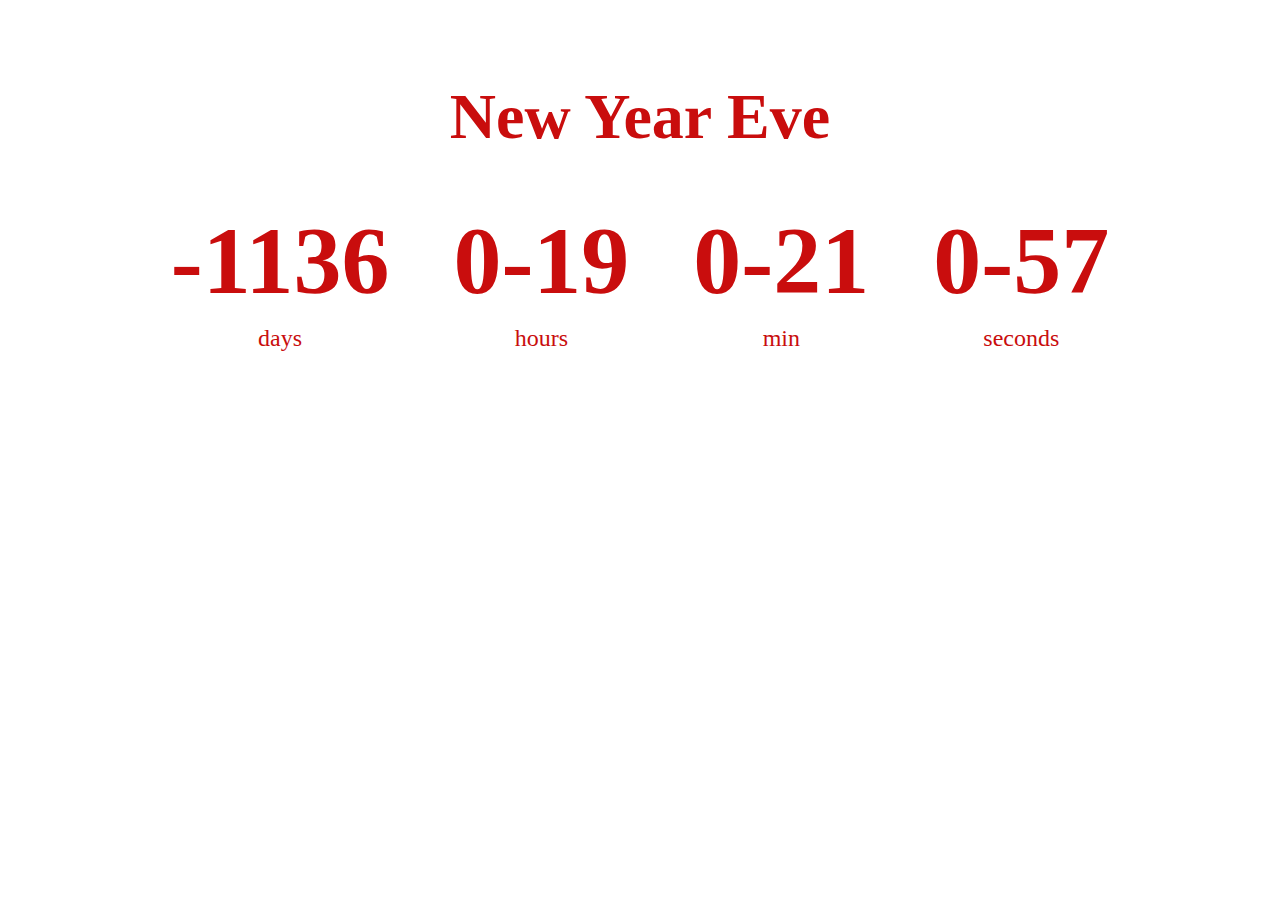
<file: countdown-timer/index.html>
<!DOCTYPE html>
<html lang="en">
<head>
    <meta charset="UTF-8">
    <meta http-equiv="X-UA-Compatible" content="IE=edge">
    <meta name="viewport" content="width=device-width, initial-scale=1.0">
    <title>Count Timer</title>
    <link rel="stylesheet" href="style.css">
    <script src="script.js" defer></script>
</head>
<body>
    <h1>New Year Eve</h1>
    <div class="countdown-container">
        <div class="countdown-el days-c">
            <p class="big-text" id="days">0</p>
            <span>days</span>
        </div>
        <div class="countdown-el hours-c">
            <p class="big-text" id="hours">
            0</p>
            <span>hours</span>
        </div>
        <div class="countdown-el min-c">
            <p class="big-text" id="min">
            0</p>
            <span>min</span>
        </div>
        <div class="countdown-el seconds-c">
            <p class="big-text" id="seconds">
            0</p>
            <span>seconds</span>
        </div>
    </div>
</body>
</html>
</file>
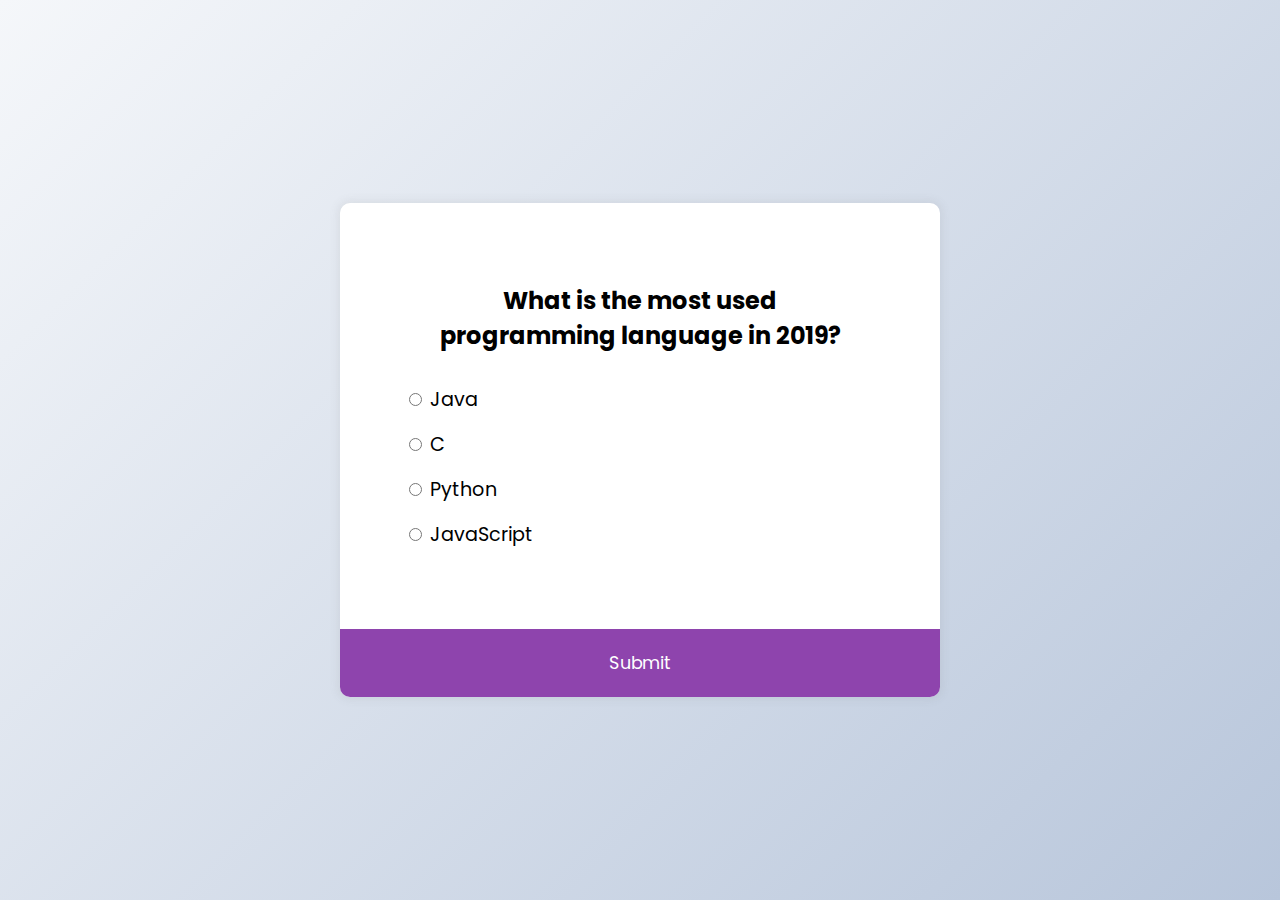
<file: quiz-app/index.html>
<!DOCTYPE html>
<html lang="en">
    <head>
        <meta charset="UTF-8" />
        <meta name="viewport" content="width=device-width, initial-scale=1.0" />
        <title>Quiz App</title>
        <link rel="stylesheet" href="style.css" />
        <script src="script.js" defer></script>
    </head>
    <body>
        <div class="quiz-container" id="quiz">
            <div class="quiz-header">
                <h2 id="question">Question text</h2>
                <ul>
                    <li>
                        <input
                            type="radio"
                            id="a"
                            name="answer"
                            class="answer"
                        />
                        <label id="a_text" for="a">Question</label>
                    </li>
                    <li>
                        <input
                            type="radio"
                            id="b"
                            name="answer"
                            class="answer"
                        />
                        <label id="b_text" for="b">Question</label>
                    </li>
                    <li>
                        <input
                            type="radio"
                            id="c"
                            name="answer"
                            class="answer"
                        />
                        <label id="c_text" for="c">Question</label>
                    </li>
                    <li>
                        <input
                            type="radio"
                            id="d"
                            name="answer"
                            class="answer"
                        />
                        <label id="d_text" for="d">Question</label>
                    </li>
                </ul>
            </div>
            <button id="submit">Submit</button>
        </div>
    </body>
</html>
</file>
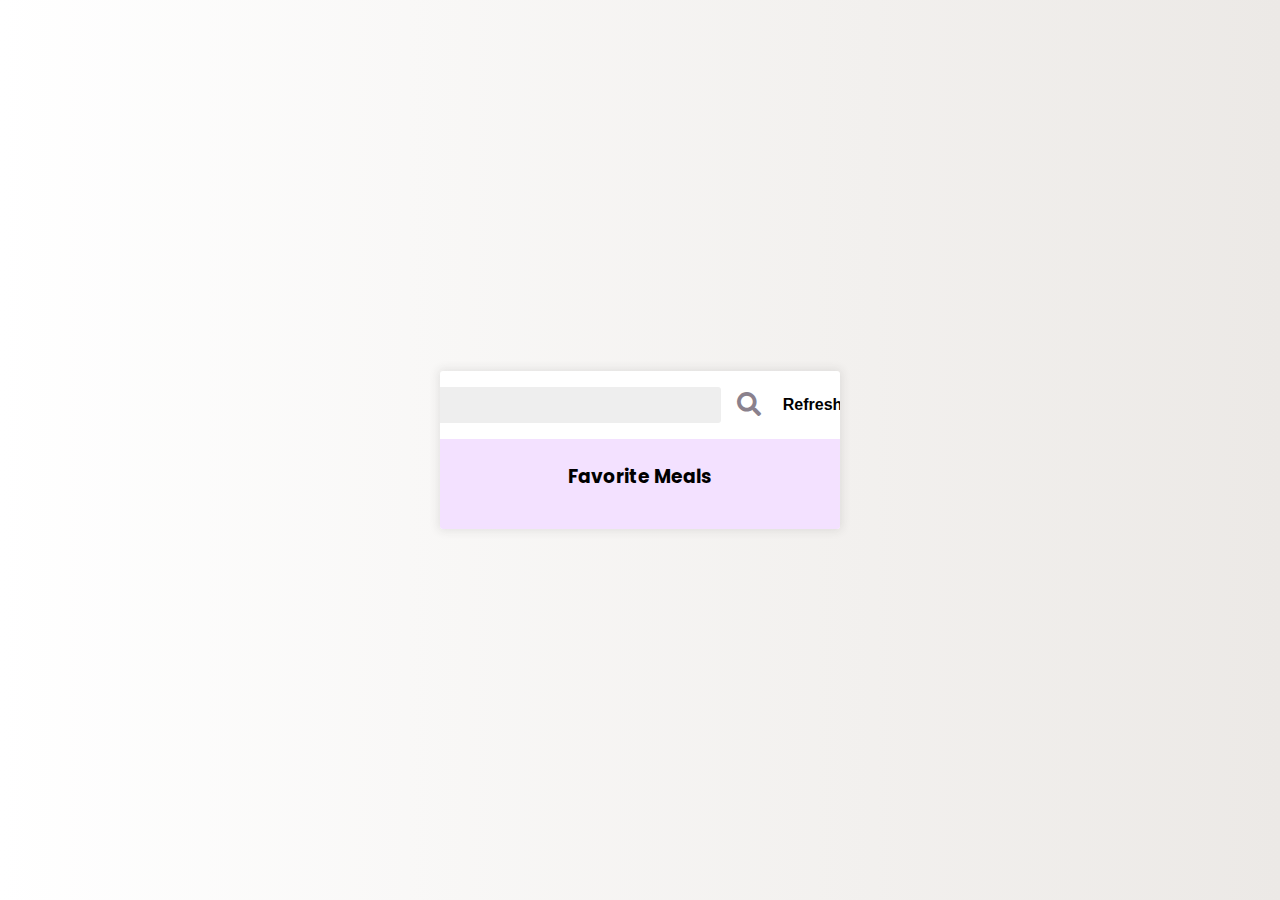
<file: recipe-app/index.html>
<!DOCTYPE html>
<html lang="en">
    <head>
        <meta charset="UTF-8" />
        <meta name="viewport" content="width=device-width, initial-scale=1.0" />
        <title>Recipes App</title>
        <link
            rel="stylesheet"
            href="https://cdnjs.cloudflare.com/ajax/libs/font-awesome/5.14.0/css/all.min.css"
        />
        <link rel="stylesheet" href="style.css" />
        <script src="script.js" defer></script>
    </head>
    <body>
        <div class="mobile-container">
            <header>
                <input type="text" id="search-term" />
                <button id="search"><i class="fas fa-search"></i></button>
                <button onclick="location.reload()" style="color: black; font-weight: bold; font-size: 1rem;">Refresh</button>
            </header>
            <div class="fav-container">
                <h3>Favorite Meals</h3>
                <ul class="fav-meals" id="fav-meals"></ul>
            </div>
            <div class="meals" id="meals"></div>
        </div>

        <div class="popup-container hidden" id="meal-popup">
            <div class="popup">
                <button id="close-popup" class="close-popup">
                    <i class="fas fa-times"></i>
                </button>
                <div class="meal-info" id="meal-info"></div>
            </div>
        </div>
    </body>
</html>
</file>
<file: countdown-timer/style.css>
@import url('https://fonts.googleapis.com/css2?family=Source+Sans+Pro&display=swap');

*{
    box-sizing: border-box;

}
body{
    background-image: url(https://www.sciencenewsforstudents.org/wp-content/uploads/2021/02/1030_LL_snow.jpg) ;
    font-family: 'Source+Sans+Pro';
    margin: 0;
    min-height: 100vh;
    background-size: cover;
    background-position:center center;
    color: rgb(201, 13, 13);
    display: flex;
    flex-direction: column;
    align-items: center;
    

}
.countdown-container{
    display: flex;
    flex-wrap: wrap;
    align-items: center;
    justify-content: center;
}
h1{
    font-size: 4rem;
    margin-top: 5rem;
}
.big-text{
    font-size: 6rem;
    line-height: 1;
    margin: 0 2rem;
    font-weight: bold;
    margin: 1rem 2rem;
}
.countdown-el{
    text-align: center;
}
.countdown-el span{
    font-size: 1.5rem;
}
</file>
<file: quiz-app/style.css>
@import url("https://fonts.googleapis.com/css2?family=Poppins:wght@200;400;600&display=swap");

* {
    box-sizing: border-box;
}

body {
    background-color: #b8c6db;
    background-image: linear-gradient(315deg, #b8c6db 0%, #f5f7fa 100%);
    display: flex;
    align-items: center;
    justify-content: center;
    font-family: "Poppins", sans-serif;
    margin: 0;
    min-height: 100vh;
}

.quiz-container {
    background-color: #fff;
    border-radius: 10px;
    box-shadow: 0 0 10px 2px rgba(100, 100, 100, 0.1);
    overflow: hidden;
    width: 600px;
    max-width: 100%;
}

.quiz-header {
    padding: 4rem;
}

h2 {
    padding: 1rem;
    text-align: center;
    margin: 0;
}

ul {
    list-style-type: none;
    padding: 0;
}

ul li {
    font-size: 1.2rem;
    margin: 1rem 0;
}

ul li label {
    cursor: pointer;
}

button {
    background-color: #8e44ad;
    border: none;
    color: white;
    cursor: pointer;
    display: block;
    font-family: inherit;
    font-size: 1.1rem;
    width: 100%;
    padding: 1.3rem;
}

button:hover {
    background-color: #732d91;
}

button:focus {
    background-color: #5e3370;
    outline: none;
}
</file>
<file: recipe-app/style.css>
@import url("https://fonts.googleapis.com/css2?family=Poppins:wght@200;400;600&display=swap");

* {
    box-sizing: border-box;
}

body {
    background: #ece9e6;
    background: -webkit-linear-gradient(to right, #ffffff, #ece9e6);
    background: linear-gradient(to right, #ffffff, #ece9e6);
    display: flex;
    align-items: center;
    justify-content: center;
    font-family: "Poppins", sans-serif;
    margin: 0;
    min-height: 100vh;
}

img {
    max-width: 100%;
}

.mobile-container {
    background-color: #fff;
    box-shadow: 0 0 10px 2px #3333331a;
    border-radius: 3px;
    overflow: hidden;
    width: 400px;
}

header {
    display: flex;
    align-items: center;
    justify-content: center;
    padding: 1rem;
}

header input {
    background-color: #eee;
    border: none;
    border-radius: 3px;
    font-family: inherit;
    padding: 0.5rem 1rem;
}

header button {
    background-color: transparent;
    border: none;
    color: rgb(138, 129, 141);
    font-size: 1.5rem;
    margin-left: 10px;
}

.fav-container {
    background-color: rgb(243, 225, 255);
    padding: 0.25rem 1rem;
    text-align: center;
}

.fav-meals {
    display: flex;
    flex-wrap: wrap;
    justify-content: center;
    list-style-type: none;
    padding: 0;
}

.fav-meals li {
    cursor: pointer;
    position: relative;
    margin: 5px;
    width: 75px;
}

.fav-meals li .clear {
    background-color: transparent;
    border: none;
    cursor: pointer;
    opacity: 0;
    position: absolute;
    top: -0.5rem;
    right: -0.5rem;
    font-size: 1.2rem;
}

.fav-meals li:hover .clear {
    opacity: 1;
}

.fav-meals li img {
    border: 2px solid #ffffff;
    border-radius: 50%;
    box-shadow: 0 0 10px 2px #3333331a;
    object-fit: cover;
    height: 70px;
    width: 70px;
}

.fav-meals li span {
    display: inline-block;
    font-size: 0.9rem;
    white-space: nowrap;
    overflow: hidden;
    text-overflow: ellipsis;
    width: 75px;
}

.meal {
    border-radius: 3px;
    box-shadow: 0 0 10px 2px #3333331a;
    cursor: pointer;
    margin: 1.5rem;
    overflow: hidden;
}

.meal-header {
    position: relative;
}

.meal-header .random {
    position: absolute;
    top: 1rem;
    background-color: #fff;
    padding: 0.25rem 1rem;
    border-top-right-radius: 3px;
    border-bottom-right-radius: 3px;
}

.meal-header img {
    object-fit: cover;
    height: 250px;
    width: 100%;
}

.meal-body {
    display: flex;
    align-items: center;
    justify-content: space-between;
    padding: 1rem;
}

.meal-body h4 {
    margin: 0;
}

.meal-body .fav-btn {
    border: none;
    background-color: transparent;
    color: rgb(197, 188, 188);
    cursor: pointer;
    font-size: 1.2rem;
}

.meal-body .fav-btn.active {
    color: rebeccapurple;
}

.popup-container {
    background-color: rgba(0, 0, 0, 0.5);
    display: flex;
    align-items: center;
    justify-content: center;
    position: fixed;
    left: 0;
    right: 0;
    top: 0;
    bottom: 0;
}

.popup-container.hidden {
    opacity: 0;
    pointer-events: none;
}

.popup {
    background-color: #fff;
    border-radius: 5px;
    padding: 0 2rem;
    position: relative;
    overflow: auto;
    max-height: 100vh;
    max-width: 600px;
    width: 100%;
}

.popup .close-popup {
    background-color: transparent;
    border: none;
    cursor: pointer;
    font-size: 1.5rem;
    position: absolute;
    top: 1rem;
    right: 1rem;
}

.meal-info h1 {
    text-align: center;
}
</file>
